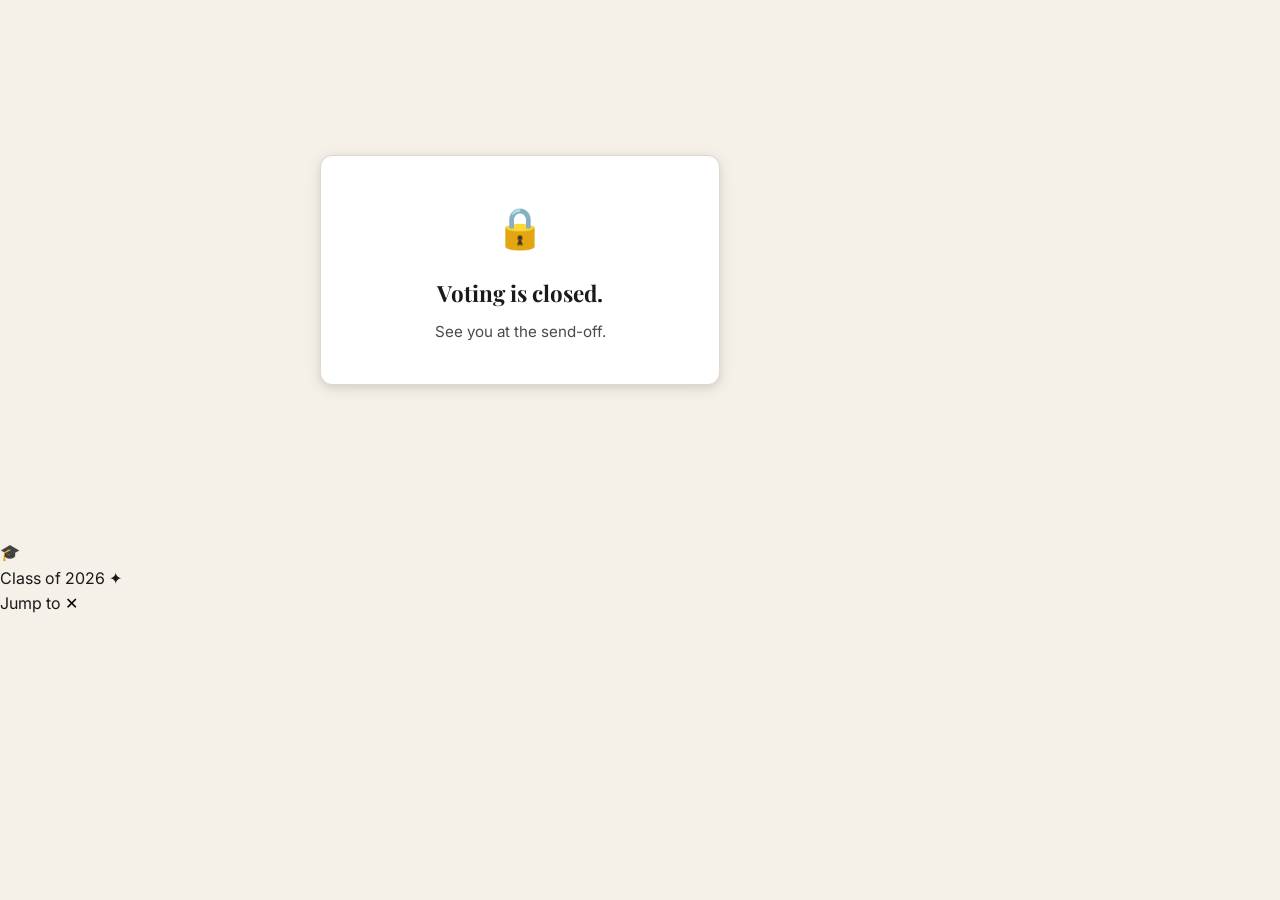
<file: index.html>
<!DOCTYPE html>
<html lang="en">
<head>
  <meta charset="UTF-8" />
  <meta name="viewport" content="width=device-width, initial-scale=1.0" />
  <title>2Y Send-Off Superlatives — Wharton Class of 2026</title>
  <meta name="description" content="Vote for the Wharton MBA Class of 2026 send-off superlatives." />
  <meta name="robots" content="noindex, nofollow" />

  <!-- Fonts -->
  <link rel="preconnect" href="https://fonts.googleapis.com" />
  <link rel="preconnect" href="https://fonts.gstatic.com" crossorigin />
  <link href="https://fonts.googleapis.com/css2?family=Playfair+Display:wght@700&family=Inter:wght@400;500;600&display=swap" rel="stylesheet" />

  <!-- Styles -->
  <link rel="stylesheet" href="css/styles.css" />
</head>
<body>

  <!-- ── Site header (visible during ballot) ── -->
  <header class="site-header" id="site-header" style="display:none">
    <div class="container">
      <div class="site-header__wordmark">2Y Superlatives</div>
      <div class="site-header__subtitle">Wharton Class of 2026</div>
    </div>
  </header>

  <!-- ════════════════════════════════════════
       VIEW: Landing
       ════════════════════════════════════════ -->
  <div class="view view--active" id="view-landing">
    <div class="container">
      <section class="hero">
        <div class="hero__trophy" aria-hidden="true">🏆</div>
        <h1 class="hero__title">2Y Send-Off Superlatives</h1>
        <p class="hero__subtitle">Vote for the classmates who made the last two years what they were.</p>
      </section>

      <div class="deadline-pill">
        <span class="deadline-pill__dot" aria-hidden="true"></span>
        Closes April 30, 2026 at 11:59pm ET
      </div>

      <div class="instructions-card">
        <p class="instructions-card__title">Before you vote</p>
        <ul class="instructions-list">
          <li>You'll vote across 33 categories.</li>
          <li>Start typing a name and classmates will appear — tap to select.</li>
          <li>Don't see someone? Type their full name and add them as a write-in.</li>
          <li>You can vote for yourself. You can skip categories. Submissions are anonymous. Takes about 5–8 minutes.</li>
          <li>One vote per person — please don't submit twice.</li>
          <li>Closes April 30, 2026 at 11:59pm ET.</li>
        </ul>
      </div>

      <section class="signin-section">
        <button class="start-voting-btn" id="start-voting-btn">Start Voting</button>
      </section>
    </div>

    <footer class="site-footer">
      Wharton Class of 2026 ✦
    </footer>
  </div>

  <!-- ════════════════════════════════════════
       VIEW: Already voted
       ════════════════════════════════════════ -->
  <div class="view" id="view-already-voted">
    <div class="container">
      <div class="already-voted-card">
        <div class="already-voted-card__emoji">✅</div>
        <h2 class="already-voted-card__title">Already submitted!</h2>
        <p class="already-voted-card__body">
          Your ballot is in. Results will be revealed at the send-off — see you there!
        </p>
      </div>
    </div>
  </div>

  <!-- ════════════════════════════════════════
       VIEW: Closed
       ════════════════════════════════════════ -->
  <div class="view" id="view-closed">
    <div class="container">
      <div class="closed-card">
        <div class="closed-card__emoji">🔒</div>
        <h2 class="closed-card__title">Voting is closed.</h2>
        <p class="closed-card__body">See you at the send-off.</p>
      </div>
    </div>
  </div>

  <!-- ════════════════════════════════════════
       VIEW: Ballot
       ════════════════════════════════════════ -->
  <div class="view" id="view-ballot">

    <!-- Ballot cards -->
    <div class="container">
      <div class="ballot-cards" id="ballot-cards">
        <!-- Cards injected by app.js -->
      </div>
    </div>
  </div>

  <!-- ════════════════════════════════════════
       VIEW: Confirmation
       ════════════════════════════════════════ -->
  <div class="view" id="view-confirmation">
    <div class="container">
      <div class="confirmation-card">
        <div class="confirmation-card__emoji">🎉</div>
        <h2 class="confirmation-card__title">Your ballot is in!</h2>
        <p class="confirmation-card__body">
          Thanks — results will be revealed at the send-off.
        </p>
        <p class="confirmation-card__tagline">Congratulations on two incredible years. 🎓</p>
      </div>
    </div>
  </div>

  <!-- ════════════════════════════════════════
       Confirm-submit Modal
       ════════════════════════════════════════ -->
  <div class="modal" id="confirm-modal" role="dialog" aria-modal="true" aria-labelledby="modal-title">
    <div class="modal__box">
      <h2 class="modal__title" id="modal-title">Ready to submit?</h2>
      <p class="modal__body">
        You're submitting votes for <strong><span id="modal-filled-count">0</span> of <span id="modal-total-count">33</span></strong> categories.
        <br />Skipped: <strong><span id="modal-skipped-count">0</span></strong>.
        <br /><br />Once submitted, you can't change your vote.
      </p>
      <div class="modal__pair-warning" id="modal-pair-warning" style="display:none">
        ⚠️ <strong><span id="modal-pair-count"></span></strong> — they won't be counted unless you add a second name.
      </div>
      <div class="modal__actions">
        <button class="btn-secondary" id="cancel-submit-btn">Go back</button>
        <button class="btn-primary"   id="confirm-submit-btn">Submit ballot</button>
      </div>
    </div>
  </div>

  <!-- ════════════════════════════════════════
       Bottom Dock (progress + submit)
       ════════════════════════════════════════ -->
  <div class="bottom-dock" id="bottom-dock" style="display:none">
    <div class="container">
      <div class="dock-progress-row">
        <div class="dock-bar"><div class="dock-bar-fill" id="dock-bar-fill"></div></div>
        <span class="dock-count" id="dock-count">0 of 33 filled</span>
      </div>
      <div class="dock-actions">
        <button class="dock-jump-btn" id="dock-jump-btn" type="button" style="display:none">↑ Jump to</button>
        <button class="submit-btn" id="submit-btn" disabled type="button">Fill in at least one to submit</button>
      </div>
    </div>
    <div class="submit-error" id="submit-error" style="display:none" role="alert"></div>
  </div>

  <!-- ════════════════════════════════════════
       Celebration Overlay
       ════════════════════════════════════════ -->
  <div id="celebration-overlay" aria-hidden="true">
    <div class="celebration-center">
      <div class="celebration-cap">🎓</div>
      <div class="celebration-label">Class of 2026 ✦</div>
    </div>
  </div>

  <!-- ════════════════════════════════════════
       Jump Sheet (bottom sheet nav)
       ════════════════════════════════════════ -->
  <div class="jump-sheet" id="jump-sheet" aria-hidden="true">
    <div class="jump-sheet-backdrop" id="jump-sheet-backdrop"></div>
    <div class="jump-sheet-panel" role="dialog" aria-label="Jump to category">
      <div class="jump-sheet-header">
        <span class="jump-sheet-title">Jump to</span>
        <button class="jump-sheet-close" id="jump-sheet-close" aria-label="Close">✕</button>
      </div>
      <div class="jump-sheet-list" id="jump-sheet-list"></div>
    </div>
  </div>

  <!-- ── Scripts ── -->
  <script src="js/classmates.js"></script>
  <script src="js/superlatives.js"></script>
  <script src="js/autocomplete.js"></script>
  <script src="js/app.js"></script>

  <script>
    // Show/hide the sticky site header when the ballot view is active.
    document.addEventListener("DOMContentLoaded", () => {
      const header = document.getElementById("site-header");
      const observer = new MutationObserver(() => {
        const ballotActive = document.getElementById("view-ballot")
          ?.classList.contains("view--active");
        if (header) header.style.display = ballotActive ? "block" : "none";
      });
      document.querySelectorAll(".view").forEach(v =>
        observer.observe(v, { attributes: true, attributeFilter: ["class"] })
      );
    });
  </script>
</body>
</html>
</file>
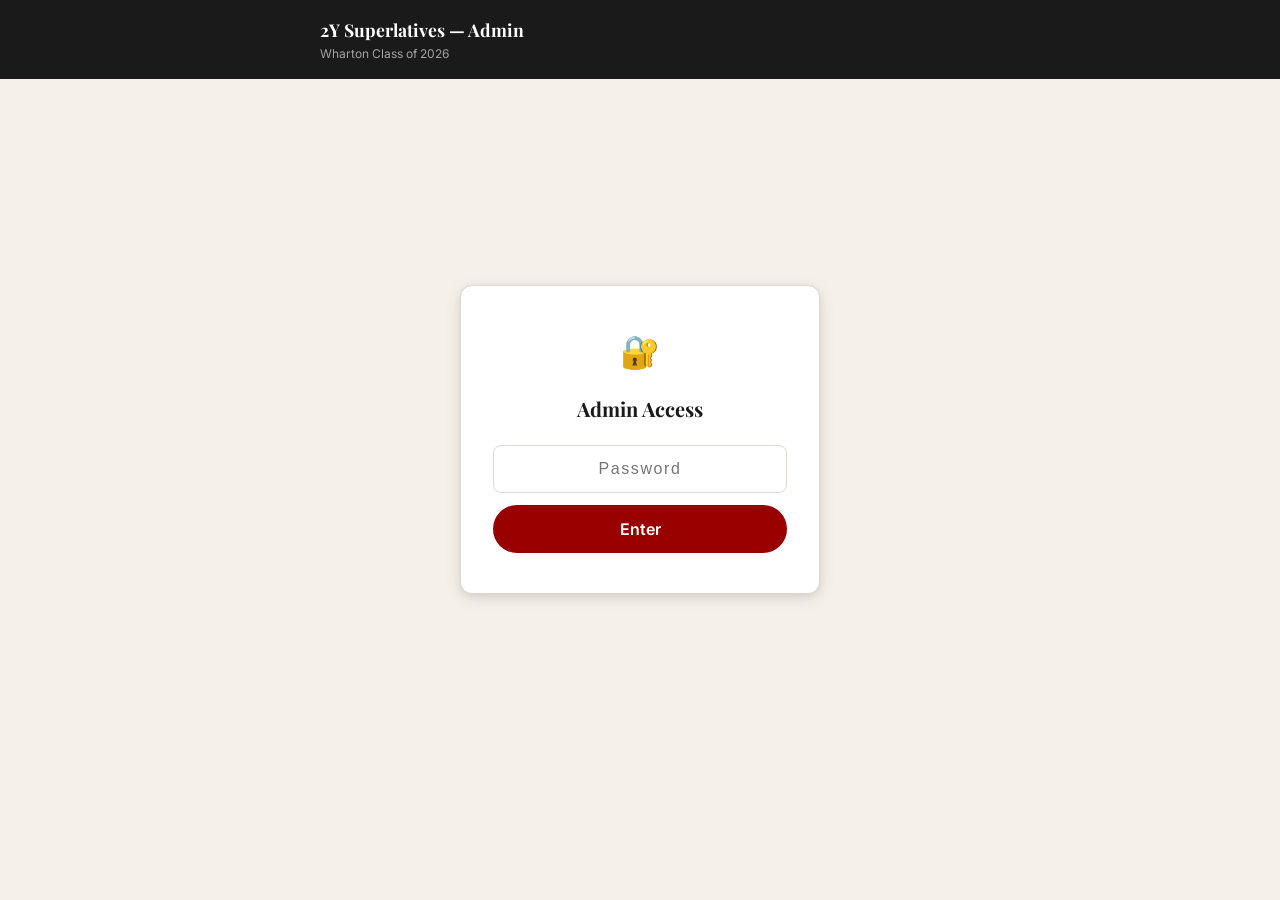
<file: admin.html>
<!DOCTYPE html>
<html lang="en">
<head>
  <meta charset="UTF-8" />
  <meta name="viewport" content="width=device-width, initial-scale=1.0" />
  <title>Admin — 2Y Superlatives</title>
  <meta name="robots" content="noindex, nofollow" />

  <!-- Fonts -->
  <link rel="preconnect" href="https://fonts.googleapis.com" />
  <link rel="preconnect" href="https://fonts.gstatic.com" crossorigin />
  <link href="https://fonts.googleapis.com/css2?family=Playfair+Display:wght@700&family=Inter:wght@400;500;600&display=swap" rel="stylesheet" />

  <link rel="stylesheet" href="css/styles.css" />
</head>
<body class="admin-page">

  <!-- ── Admin header ── -->
  <header class="admin-header">
    <div class="container">
      <div>
        <div class="admin-header__title">2Y Superlatives — Admin</div>
        <div class="admin-header__sub">Wharton Class of 2026</div>
      </div>
      <div class="admin-header-actions" id="header-actions" style="display:none">
        <button class="admin-btn admin-btn--ghost" id="refresh-btn">↻ Refresh</button>
        <button class="admin-btn admin-btn--gold"  id="export-btn">Export CSV</button>
      </div>
    </div>
  </header>

  <!-- Loading overlay -->
  <div class="loading-overlay" id="loading-indicator">
    <div class="spinner"></div>
    <span style="color:var(--ink-light);font-size:.9rem">Loading…</span>
  </div>

  <!-- ════════════════════════════════════════
       Login view
       ════════════════════════════════════════ -->
  <div id="login-view">
    <div class="container">
      <div class="login-card" style="margin:0 auto">
        <div class="login-card__emoji">🔐</div>
        <h1 class="login-card__title">Admin Access</h1>
        <form class="pw-form" id="password-form" autocomplete="off">
          <input
            type="password"
            class="pw-input"
            id="password-input"
            placeholder="Password"
            autocomplete="current-password"
            required
          />
          <p id="pw-error"></p>
          <button type="submit" class="pw-submit">Enter</button>
        </form>
      </div>
    </div>
  </div>

  <!-- ════════════════════════════════════════
       Dashboard view
       ════════════════════════════════════════ -->
  <div id="dashboard-view" style="display:none">
    <div class="container">

      <!-- Summary stats -->
      <section class="admin-section">
        <h2 class="admin-section__title">Summary</h2>

        <div class="stats-grid">
          <div class="stat-card stat-card--ballot">
            <div class="stat-card__number">
              <span id="stat-ballots">—</span><span class="stat-card__of"> of 75</span>
            </div>
            <div class="stat-card__label">ballots submitted</div>
          </div>
          <div class="stat-card">
            <div class="stat-card__number" id="stat-percent">—</div>
            <div class="stat-card__label">response rate</div>
          </div>
          <div class="stat-card">
            <div class="stat-card__label" style="margin-bottom:.5rem">Voting status</div>
            <span class="status-badge" id="voting-status">—</span>
          </div>
        </div>

        <!-- Insights bar — rendered by admin.js once data loads -->
        <div class="insights-bar" id="insights-bar" style="display:none">
          <div class="insight-item">
            <span class="insight-item__label">Most voted</span>
            <span class="insight-item__value" id="insight-most-voted">—</span>
          </div>
          <div class="insight-item insight-item--divider">
            <span class="insight-item__label">Most skipped</span>
            <span class="insight-item__value" id="insight-most-skipped">—</span>
          </div>
          <div class="insight-item insight-item--divider">
            <span class="insight-item__label">Write-in votes</span>
            <span class="insight-item__value" id="insight-writeins">—</span>
          </div>
        </div>
      </section>

      <!-- Per-category results -->
      <section class="admin-section">
        <h2 class="admin-section__title">Results by Category</h2>
        <div id="categories-container">
          <p class="admin-empty">Loading…</p>
        </div>
      </section>

    </div>
  </div>

  <!-- Scripts — superlatives.js must load before admin.js -->
  <script src="js/superlatives.js"></script>
  <script src="js/admin.js"></script>

  <script>
    // Show header action buttons once logged in.
    document.addEventListener("DOMContentLoaded", () => {
      const observer = new MutationObserver(() => {
        const visible = document.getElementById("dashboard-view")?.style.display !== "none";
        document.getElementById("header-actions").style.display = visible ? "flex" : "none";
      });
      const dash = document.getElementById("dashboard-view");
      if (dash) observer.observe(dash, { attributes: true, attributeFilter: ["style"] });
    });
  </script>
</body>
</html>
</file>
<file: css/styles.css>
/* =============================================================================
   2Y Send-Off Superlatives — Styles
   Mobile-first. Wharton red + cream + ink.
   ============================================================================= */

/* ── Design tokens ─────────────────────────────────────────────────────────── */

:root {
  --red:        #990000;
  --red-dark:   #7a0000;
  --cream:      #F5F0E8;
  --cream-dark: #EDE7D9;
  --ink:        #1A1A1A;
  --ink-light:  #4A4A4A;
  --gold:       #D4A574;
  --gold-dark:  #B8895A;
  --white:      #FFFFFF;
  --border:     #E0D8CC;
  --shadow-sm:  0 1px 3px rgba(0,0,0,.08), 0 1px 2px rgba(0,0,0,.04);
  --shadow-md:  0 4px 16px rgba(0,0,0,.10), 0 2px 6px rgba(0,0,0,.06);
  --shadow-lg:  0 12px 40px rgba(0,0,0,.14), 0 4px 12px rgba(0,0,0,.08);
  --radius:     12px;
  --radius-sm:  8px;
  --transition: 180ms ease;

  /* Typography */
  --font-serif: 'Playfair Display', Georgia, serif;
  --font-sans:  'Inter', system-ui, -apple-system, sans-serif;
}

/* ── Reset & base ──────────────────────────────────────────────────────────── */

*, *::before, *::after { box-sizing: border-box; margin: 0; padding: 0; }

html { font-size: 16px; scroll-behavior: smooth; }
@media (prefers-reduced-motion: reduce) {
  html { scroll-behavior: auto; }
  *, *::before, *::after { animation-duration: .01ms !important; transition-duration: .01ms !important; }
}

body {
  font-family: var(--font-sans);
  background: var(--cream);
  color: var(--ink);
  line-height: 1.6;
  min-height: 100vh;
  -webkit-font-smoothing: antialiased;
}

img, svg { display: block; max-width: 100%; }

button {
  font-family: inherit;
  cursor: pointer;
  border: none;
  background: none;
}

input, button { font-size: 1rem; }

/* ── Views (state machine) ─────────────────────────────────────────────────── */

.view { display: none; }
.view--active { display: block; }

/* ── Layout ────────────────────────────────────────────────────────────────── */

.container {
  width: 100%;
  max-width: 680px;
  margin: 0 auto;
  padding: 0 1.25rem;
}

/* ── Header ────────────────────────────────────────────────────────────────── */

.site-header {
  background: var(--white);
  border-bottom: 1px solid var(--border);
  padding: .875rem 0;
  position: sticky;
  top: 0;
  z-index: 100;
  box-shadow: var(--shadow-sm);
}

.site-header .container {
  display: flex;
  align-items: center;
  justify-content: space-between;
  gap: 1rem;
}

.site-header__wordmark {
  font-family: var(--font-serif);
  font-size: 1.05rem;
  font-weight: 700;
  color: var(--red);
  letter-spacing: -.01em;
}

.site-header__subtitle {
  font-size: .75rem;
  color: var(--ink-light);
  font-weight: 500;
  display: none;
}
@media (min-width: 420px) { .site-header__subtitle { display: block; } }

/* ── Landing page ──────────────────────────────────────────────────────────── */

#view-landing {
  padding-bottom: 4rem;
}

.hero {
  text-align: center;
  padding: 3.5rem 1.25rem 2rem;
}

.hero__trophy {
  font-size: 3rem;
  margin-bottom: 1rem;
  animation: float 3s ease-in-out infinite;
}

@keyframes float {
  0%, 100% { transform: translateY(0); }
  50%       { transform: translateY(-6px); }
}

.hero__title {
  font-family: var(--font-serif);
  font-size: clamp(2rem, 7vw, 3rem);
  font-weight: 700;
  color: var(--red);
  line-height: 1.15;
  margin-bottom: .75rem;
  letter-spacing: -.02em;
}

.hero__subtitle {
  font-size: 1.05rem;
  color: var(--ink-light);
  max-width: 36ch;
  margin: 0 auto;
  line-height: 1.5;
}

.instructions-card {
  background: var(--white);
  border-radius: var(--radius);
  padding: 1.5rem 1.5rem;
  box-shadow: var(--shadow-sm);
  margin: 1.5rem 0;
  border: 1px solid var(--border);
}

.instructions-card__title {
  font-family: var(--font-serif);
  font-size: 1rem;
  font-weight: 700;
  color: var(--ink);
  margin-bottom: 1rem;
  letter-spacing: .01em;
}

.instructions-list {
  list-style: none;
  display: flex;
  flex-direction: column;
  gap: .625rem;
}

.instructions-list li {
  display: flex;
  align-items: flex-start;
  gap: .625rem;
  font-size: .9rem;
  color: var(--ink-light);
  line-height: 1.5;
}

.instructions-list li::before {
  content: "✦";
  color: var(--gold);
  font-size: .7rem;
  margin-top: .3rem;
  flex-shrink: 0;
}

.instructions-list em {
  font-style: italic;
  color: var(--ink);
}

.deadline-pill {
  display: inline-flex;
  align-items: center;
  gap: .4rem;
  background: var(--cream-dark);
  border: 1px solid var(--border);
  border-radius: 100px;
  padding: .35rem .875rem;
  font-size: .8rem;
  color: var(--ink-light);
  font-weight: 500;
  margin: .25rem 0 1.5rem;
}

.deadline-pill__dot {
  width: 7px;
  height: 7px;
  border-radius: 50%;
  background: var(--red);
  flex-shrink: 0;
}

/* Google sign-in button container */
.signin-section {
  display: flex;
  flex-direction: column;
  align-items: center;
  gap: .875rem;
  margin: 1.5rem 0;
}

.signin-section__label {
  font-size: .85rem;
  color: var(--ink-light);
}

#google-signin-btn {
  min-height: 44px; /* touch target */
}

/* Error message */
#error-msg {
  background: #FFF0F0;
  border: 1px solid #FFB3B3;
  color: #990000;
  border-radius: var(--radius-sm);
  padding: .875rem 1rem;
  font-size: .875rem;
  margin: .75rem 0;
  display: none;
  line-height: 1.5;
}

/* ── Loading view ──────────────────────────────────────────────────────────── */

#view-loading {
  min-height: 60vh;
  flex-direction: column;
  align-items: center;
  justify-content: center;
  gap: 1rem;
  text-align: center;
}
#view-loading.view--active { display: flex; }

.spinner {
  width: 36px;
  height: 36px;
  border: 3px solid var(--border);
  border-top-color: var(--red);
  border-radius: 50%;
  animation: spin .75s linear infinite;
}

@keyframes spin { to { transform: rotate(360deg); } }

/* ── Already-voted view ─────────────────────────────────────────────────────── */

#view-already-voted {
  min-height: 60vh;
  align-items: center;
  justify-content: center;
}
#view-already-voted.view--active { display: flex; }

.already-voted-card {
  background: var(--white);
  border-radius: var(--radius);
  padding: 2.5rem 2rem;
  text-align: center;
  max-width: 400px;
  box-shadow: var(--shadow-md);
  border: 1px solid var(--border);
}

.already-voted-card__emoji { font-size: 2.5rem; margin-bottom: 1rem; }

.already-voted-card__title {
  font-family: var(--font-serif);
  font-size: 1.4rem;
  font-weight: 700;
  color: var(--ink);
  margin-bottom: .5rem;
}

.already-voted-card__body { font-size: .95rem; color: var(--ink-light); }

/* ── Closed view ─────────────────────────────────────────────────────────────── */

#view-closed {
  min-height: 60vh;
  align-items: center;
  justify-content: center;
}
#view-closed.view--active { display: flex; }

.closed-card {
  background: var(--white);
  border-radius: var(--radius);
  padding: 2.5rem 2rem;
  text-align: center;
  max-width: 400px;
  box-shadow: var(--shadow-md);
  border: 1px solid var(--border);
}

.closed-card__emoji  { font-size: 2.5rem; margin-bottom: 1rem; }
.closed-card__title  { font-family: var(--font-serif); font-size: 1.4rem; font-weight: 700; color: var(--ink); margin-bottom: .5rem; }
.closed-card__body   { font-size: .95rem; color: var(--ink-light); }

/* ── Ballot view ─────────────────────────────────────────────────────────────── */

#view-ballot { padding-bottom: 6rem; } /* space for sticky button */

/* Progress bar */
.progress-bar-wrap {
  background: var(--white);
  border-bottom: 1px solid var(--border);
  padding: .625rem 0;
  position: sticky;
  top: 57px; /* below site-header */
  z-index: 90;
}

.progress-bar-inner {
  display: flex;
  align-items: center;
  gap: .75rem;
}

.progress-bar {
  flex: 1;
  height: 5px;
  background: var(--border);
  border-radius: 100px;
  overflow: hidden;
}

.progress-bar__fill {
  height: 100%;
  background: var(--red);
  border-radius: 100px;
  width: 0%;
  transition: width .3s ease;
}

.progress-label {
  font-size: .75rem;
  color: var(--ink-light);
  white-space: nowrap;
  font-weight: 500;
}

/* Ballot cards */
.ballot-cards { padding: 1.25rem 0; display: flex; flex-direction: column; gap: .875rem; }

.ballot-card {
  background: var(--white);
  border: 1.5px solid var(--border);
  border-radius: var(--radius);
  padding: 1.25rem;
  display: grid;
  grid-template-columns: 2rem 1fr;
  gap: .75rem;
  box-shadow: var(--shadow-sm);
  transition: border-color var(--transition), box-shadow var(--transition);
}

.ballot-card--filled {
  border-color: var(--gold);
  box-shadow: 0 0 0 2px rgba(212,165,116,.2), var(--shadow-sm);
}

.ballot-card__num {
  font-family: var(--font-serif);
  font-size: 1.1rem;
  font-weight: 700;
  color: var(--border);
  line-height: 1;
  padding-top: .15rem;
  transition: color var(--transition);
}

.ballot-card--filled .ballot-card__num {
  color: var(--gold);
}

.ballot-card__title {
  font-family: var(--font-serif);
  font-size: .95rem;
  font-weight: 700;
  color: var(--ink);
  margin-bottom: .2rem;
  line-height: 1.3;
}

.ballot-card__desc {
  font-size: .8rem;
  color: var(--ink-light);
  margin-bottom: .875rem;
  line-height: 1.4;
}

.ballot-card__fields {
  display: flex;
  flex-direction: column;
  gap: .625rem;
}

/* Sticky submit */
.submit-error {
  background: #FFF0F0;
  border: 1px solid #FFB3B3;
  color: var(--red);
  border-radius: var(--radius-sm);
  padding: .875rem 1rem;
  font-size: .9rem;
  margin: 0 0 1rem;
  line-height: 1.5;
}

.sticky-submit {
  position: fixed;
  bottom: 0;
  left: 0;
  right: 0;
  background: rgba(245,240,232,.95);
  backdrop-filter: blur(12px);
  border-top: 1px solid var(--border);
  padding: .875rem 1.25rem;
  z-index: 200;
}

.submit-btn {
  width: 100%;
  max-width: 680px;
  display: block;
  margin: 0 auto;
  background: var(--red);
  color: var(--white);
  border: none;
  border-radius: 100px;
  padding: .875rem 1.5rem;
  font-size: 1rem;
  font-weight: 600;
  cursor: pointer;
  transition: background var(--transition), transform var(--transition), box-shadow var(--transition);
  min-height: 52px;
}

.submit-btn:hover:not(:disabled) {
  background: var(--red-dark);
  box-shadow: 0 4px 16px rgba(153,0,0,.3);
}

.submit-btn:active:not(:disabled) {
  transform: scale(.98);
}

.submit-btn:disabled {
  background: var(--border);
  color: var(--ink-light);
  cursor: not-allowed;
  font-size: .875rem;
}

/* ── Confirmation view ─────────────────────────────────────────────────────── */

#view-confirmation {
  min-height: 80vh;
  align-items: center;
  justify-content: center;
}
#view-confirmation.view--active { display: flex; }

.confirmation-card {
  background: var(--white);
  border-radius: var(--radius);
  padding: 2.5rem 2rem;
  text-align: center;
  max-width: 420px;
  box-shadow: var(--shadow-lg);
  border: 1px solid var(--border);
  animation: popIn .4s cubic-bezier(.34,1.56,.64,1);
}

@keyframes popIn {
  from { opacity: 0; transform: scale(.9); }
  to   { opacity: 1; transform: scale(1); }
}

.confirmation-card__emoji  { font-size: 3rem; margin-bottom: 1.25rem; }
.confirmation-card__title  { font-family: var(--font-serif); font-size: 1.75rem; font-weight: 700; color: var(--red); margin-bottom: .75rem; }
.confirmation-card__body   { font-size: .95rem; color: var(--ink-light); line-height: 1.6; }
.confirmation-card__tagline {
  font-family: var(--font-serif);
  font-size: .9rem;
  color: var(--gold-dark);
  margin-top: 1.25rem;
  font-style: italic;
}

/* ── Modal ─────────────────────────────────────────────────────────────────── */

.modal {
  position: fixed;
  inset: 0;
  background: rgba(26,26,26,.6);
  backdrop-filter: blur(4px);
  z-index: 500;
  display: flex;
  align-items: flex-end;
  justify-content: center;
  opacity: 0;
  pointer-events: none;
  transition: opacity var(--transition);
}

@media (min-width: 480px) {
  .modal { align-items: center; }
}

.modal--open {
  opacity: 1;
  pointer-events: all;
}

.modal__box {
  background: var(--white);
  border-radius: var(--radius) var(--radius) 0 0;
  padding: 2rem 1.5rem;
  width: 100%;
  max-width: 480px;
  box-shadow: var(--shadow-lg);
  transform: translateY(24px);
  transition: transform var(--transition);
}

@media (min-width: 480px) {
  .modal__box { border-radius: var(--radius); }
}

.modal--open .modal__box {
  transform: translateY(0);
}

.modal__title {
  font-family: var(--font-serif);
  font-size: 1.2rem;
  font-weight: 700;
  color: var(--ink);
  margin-bottom: .625rem;
}

.modal__body {
  font-size: .9rem;
  color: var(--ink-light);
  line-height: 1.6;
  margin-bottom: 1.5rem;
}

.modal__body strong { color: var(--ink); }

.modal__actions {
  display: flex;
  gap: .75rem;
  flex-direction: column;
}

@media (min-width: 360px) { .modal__actions { flex-direction: row; } }

.btn-secondary {
  flex: 1;
  padding: .75rem 1rem;
  border-radius: 100px;
  border: 1.5px solid var(--border);
  color: var(--ink-light);
  font-weight: 500;
  font-size: .9rem;
  background: var(--white);
  min-height: 48px;
  transition: border-color var(--transition), color var(--transition);
}

.btn-secondary:hover { border-color: var(--ink-light); color: var(--ink); }

.btn-primary {
  flex: 2;
  padding: .75rem 1.25rem;
  border-radius: 100px;
  background: var(--red);
  color: var(--white);
  font-weight: 600;
  font-size: .9rem;
  min-height: 48px;
  transition: background var(--transition);
}

.btn-primary:hover { background: var(--red-dark); }

/* ── Autocomplete ─────────────────────────────────────────────────────────── */

.ac-wrapper { position: relative; }

.ac-label {
  display: block;
  font-size: .75rem;
  font-weight: 600;
  color: var(--ink-light);
  margin-bottom: .3rem;
  letter-spacing: .04em;
  text-transform: uppercase;
}

.ac-input-wrap {
  position: relative;
  display: flex;
  align-items: center;
}

.ac-input {
  width: 100%;
  padding: .75rem 2.5rem .75rem .875rem;
  border: 1.5px solid var(--border);
  border-radius: var(--radius-sm);
  background: var(--white);
  color: var(--ink);
  font-size: .95rem;
  line-height: 1.4;
  min-height: 48px;
  transition: border-color var(--transition), box-shadow var(--transition);
  -webkit-appearance: none;
}

.ac-input:focus {
  outline: none;
  border-color: var(--red);
  box-shadow: 0 0 0 3px rgba(153,0,0,.12);
}

.ac-input[readonly] {
  background: var(--cream);
  border-color: var(--gold);
  color: var(--ink);
}

.ac-input-wrap--selected .ac-input { color: var(--ink); font-weight: 500; }

.ac-clear {
  position: absolute;
  right: .625rem;
  top: 50%;
  transform: translateY(-50%);
  width: 24px;
  height: 24px;
  border-radius: 50%;
  background: var(--border);
  color: var(--ink-light);
  font-size: .75rem;
  display: flex;
  align-items: center;
  justify-content: center;
  cursor: pointer;
  transition: background var(--transition);
  flex-shrink: 0;
}

.ac-clear:hover { background: var(--red); color: var(--white); }

.ac-dropdown {
  position: absolute;
  top: calc(100% + 4px);
  left: 0;
  right: 0;
  background: var(--white);
  border: 1.5px solid var(--border);
  border-radius: var(--radius-sm);
  list-style: none;
  box-shadow: var(--shadow-md);
  z-index: 300;
  overflow: hidden;
  max-height: 300px;
  overflow-y: auto;
}

.ac-option {
  padding: .75rem .875rem;
  font-size: .9rem;
  color: var(--ink);
  cursor: pointer;
  min-height: 44px;
  display: flex;
  align-items: center;
  transition: background var(--transition);
  border-bottom: 1px solid var(--cream-dark);
  line-height: 1.3;
}

.ac-option:last-child { border-bottom: none; }

.ac-option:hover,
.ac-option--active { background: var(--cream); }

.ac-option strong { font-weight: 700; color: var(--red); }

.ac-option--writein {
  color: var(--gold-dark);
  font-style: italic;
  border-top: 1px dashed var(--border);
}

.ac-option--writein strong { color: var(--gold-dark); }

.ac-option--more {
  color: var(--ink-light);
  font-size: .8rem;
  font-style: italic;
  cursor: default;
  background: var(--cream-dark);
  padding: .5rem .875rem;
}

/* ── Footer ─────────────────────────────────────────────────────────────────── */

.site-footer {
  text-align: center;
  padding: 2rem 1.25rem;
  font-size: .8rem;
  color: var(--ink-light);
  border-top: 1px solid var(--border);
  margin-top: 2rem;
}

/* ── Admin page ──────────────────────────────────────────────────────────────── */

.admin-page { min-height: 100vh; background: var(--cream); }

.admin-header {
  background: var(--ink);
  color: var(--white);
  padding: 1rem 0;
}

.admin-header .container {
  display: flex;
  align-items: center;
  justify-content: space-between;
}

.admin-header__title {
  font-family: var(--font-serif);
  font-size: 1.1rem;
  font-weight: 700;
}

.admin-header__sub {
  font-size: .75rem;
  opacity: .6;
}

.admin-header-actions {
  display: flex;
  gap: .5rem;
  align-items: center;
}

.admin-btn {
  padding: .5rem 1rem;
  border-radius: var(--radius-sm);
  font-size: .8rem;
  font-weight: 600;
  cursor: pointer;
  border: 1.5px solid;
  transition: background var(--transition), color var(--transition);
  min-height: 36px;
}

.admin-btn--ghost {
  border-color: rgba(255,255,255,.3);
  color: var(--white);
  background: transparent;
}
.admin-btn--ghost:hover { background: rgba(255,255,255,.1); }

.admin-btn--gold {
  border-color: var(--gold);
  color: var(--gold);
  background: transparent;
}
.admin-btn--gold:hover { background: var(--gold); color: var(--ink); }

/* Login */
#login-view {
  min-height: 80vh;
  display: flex;
  align-items: center;
  justify-content: center;
}

.login-card {
  background: var(--white);
  border-radius: var(--radius);
  padding: 2.5rem 2rem;
  width: 100%;
  max-width: 360px;
  box-shadow: var(--shadow-md);
  border: 1px solid var(--border);
  text-align: center;
}

.login-card__emoji { font-size: 2rem; margin-bottom: 1rem; }
.login-card__title { font-family: var(--font-serif); font-size: 1.25rem; font-weight: 700; margin-bottom: 1.25rem; color: var(--ink); }

.pw-form { display: flex; flex-direction: column; gap: .75rem; }

.pw-input {
  width: 100%;
  padding: .75rem 1rem;
  border: 1.5px solid var(--border);
  border-radius: var(--radius-sm);
  font-size: 1rem;
  min-height: 48px;
  text-align: center;
  letter-spacing: .1em;
  transition: border-color var(--transition);
}

.pw-input:focus { outline: none; border-color: var(--red); }

.pw-submit {
  padding: .875rem;
  background: var(--red);
  color: var(--white);
  border: none;
  border-radius: 100px;
  font-size: 1rem;
  font-weight: 600;
  cursor: pointer;
  min-height: 48px;
  transition: background var(--transition);
}
.pw-submit:hover { background: var(--red-dark); }
.pw-submit:disabled { background: var(--border); cursor: not-allowed; }

#pw-error {
  font-size: .85rem;
  color: var(--red);
  display: none;
}

/* Dashboard */
#dashboard-view { display: none; padding-bottom: 3rem; }

.loading-overlay {
  display: none;
  position: fixed;
  inset: 0;
  background: rgba(245,240,232,.8);
  align-items: center;
  justify-content: center;
  z-index: 999;
  flex-direction: column;
  gap: 1rem;
}

/* Stats grid */
.stats-grid {
  display: grid;
  grid-template-columns: repeat(2, 1fr);
  gap: .875rem;
  margin: 1.5rem 0 1rem;
}

@media (min-width: 480px) { .stats-grid { grid-template-columns: repeat(3, 1fr); } }

.stat-card {
  background: var(--white);
  border-radius: var(--radius);
  padding: 1rem;
  text-align: center;
  border: 1px solid var(--border);
  box-shadow: var(--shadow-sm);
}

/* Ballot card spans both columns on mobile so it gets a full row to itself */
.stat-card--ballot { grid-column: span 2; }
@media (min-width: 480px) { .stat-card--ballot { grid-column: span 1; } }

.stat-card__number {
  font-family: var(--font-serif);
  font-size: 2rem;
  font-weight: 700;
  color: var(--red);
  line-height: 1;
  margin-bottom: .25rem;
}

.stat-card__of {
  font-size: 1rem;
  color: var(--ink-light);
  font-weight: 400;
}

.stat-card__label { font-size: .75rem; color: var(--ink-light); font-weight: 500; text-transform: uppercase; letter-spacing: .04em; }

/* Insights bar */
.insights-bar {
  background: var(--white);
  border: 1px solid var(--border);
  border-radius: var(--radius);
  padding: .875rem 1.25rem;
  margin-bottom: 1.5rem;
  display: flex;
  flex-wrap: wrap;
  gap: .75rem 0;
  box-shadow: var(--shadow-sm);
}

.insight-item {
  flex: 1 1 100%;
  display: flex;
  align-items: baseline;
  justify-content: space-between;
  gap: .5rem;
  min-width: 0;
}

@media (min-width: 560px) {
  .insight-item { flex: 1 1 0; }
  .insight-item--divider { border-left: 1px solid var(--border); padding-left: .875rem; }
}

.insight-item__label {
  font-size: .75rem;
  font-weight: 600;
  color: var(--ink-light);
  text-transform: uppercase;
  letter-spacing: .04em;
  white-space: nowrap;
  flex-shrink: 0;
}

.insight-item__value {
  font-size: .875rem;
  font-weight: 500;
  color: var(--ink);
  text-align: right;
  min-width: 0;
  overflow: hidden;
  text-overflow: ellipsis;
  white-space: nowrap;
}

.status-badge {
  display: inline-flex;
  align-items: center;
  gap: .4rem;
  padding: .35rem .875rem;
  border-radius: 100px;
  font-size: .8rem;
  font-weight: 600;
}

.status-badge--open   { background: #ECFDF5; color: #065F46; }
.status-badge--closed { background: #FEF2F2; color: #991B1B; }

.status-badge-wrap { text-align: center; margin: 1rem 0; }

/* Section heading */
.admin-section { margin: 2rem 0; }

.admin-section__title {
  font-family: var(--font-serif);
  font-size: 1.15rem;
  font-weight: 700;
  color: var(--ink);
  margin-bottom: 1rem;
  padding-bottom: .5rem;
  border-bottom: 2px solid var(--red);
}

/* Category cards */
.admin-category {
  background: var(--white);
  border: 1px solid var(--border);
  border-radius: var(--radius-sm);
  padding: 1rem 1.125rem;
  margin-bottom: .625rem;
  box-shadow: var(--shadow-sm);
}

.admin-category__header {
  display: flex;
  align-items: flex-start;
  justify-content: space-between;
  gap: .5rem;
  margin-bottom: .625rem;
}

.admin-category__num {
  display: inline-flex;
  align-items: center;
  justify-content: center;
  width: 22px;
  height: 22px;
  background: var(--cream-dark);
  border-radius: 4px;
  font-size: .7rem;
  font-weight: 700;
  color: var(--ink-light);
  flex-shrink: 0;
  margin-right: .5rem;
}

.admin-category__title { font-size: .875rem; font-weight: 600; color: var(--ink); }

.admin-category__total { font-size: .75rem; color: var(--ink-light); white-space: nowrap; padding-top: .15rem; }

.admin-category__empty { font-size: .8rem; color: var(--ink-light); font-style: italic; }

/* Nominee list */
.admin-nominee-list { list-style: none; display: flex; flex-direction: column; gap: .375rem; }

.admin-nominee-list__item {
  display: flex;
  align-items: center;
  gap: .625rem;
  font-size: .875rem;
}

.admin-nominee-list__rank {
  width: 20px;
  height: 20px;
  background: var(--red);
  color: var(--white);
  border-radius: 50%;
  display: flex;
  align-items: center;
  justify-content: center;
  font-size: .7rem;
  font-weight: 700;
  flex-shrink: 0;
}

.admin-nominee-list__item:nth-child(2) .admin-nominee-list__rank { background: var(--gold-dark); }
.admin-nominee-list__item:nth-child(3) .admin-nominee-list__rank { background: var(--border); color: var(--ink-light); }

.admin-nominee-list__name { flex: 1; font-weight: 500; color: var(--ink); }
.admin-nominee-list__votes { font-size: .8rem; color: var(--ink-light); white-space: nowrap; }

.write-in-badge {
  display: inline-flex;
  align-items: center;
  padding: .1rem .4rem;
  background: var(--cream-dark);
  border: 1px solid var(--border);
  border-radius: 4px;
  font-size: .65rem;
  color: var(--ink-light);
  font-weight: 600;
  text-transform: uppercase;
  letter-spacing: .04em;
  margin-left: .35rem;
}

/* Voter list */
.voter-list {
  list-style: none;
  display: grid;
  grid-template-columns: repeat(auto-fill, minmax(220px, 1fr));
  gap: .375rem;
}

.voter-list__item {
  background: var(--white);
  border: 1px solid var(--border);
  border-radius: var(--radius-sm);
  padding: .5rem .75rem;
  font-size: .8rem;
  color: var(--ink-light);
}

.admin-empty { font-size: .875rem; color: var(--ink-light); font-style: italic; }
</file>
